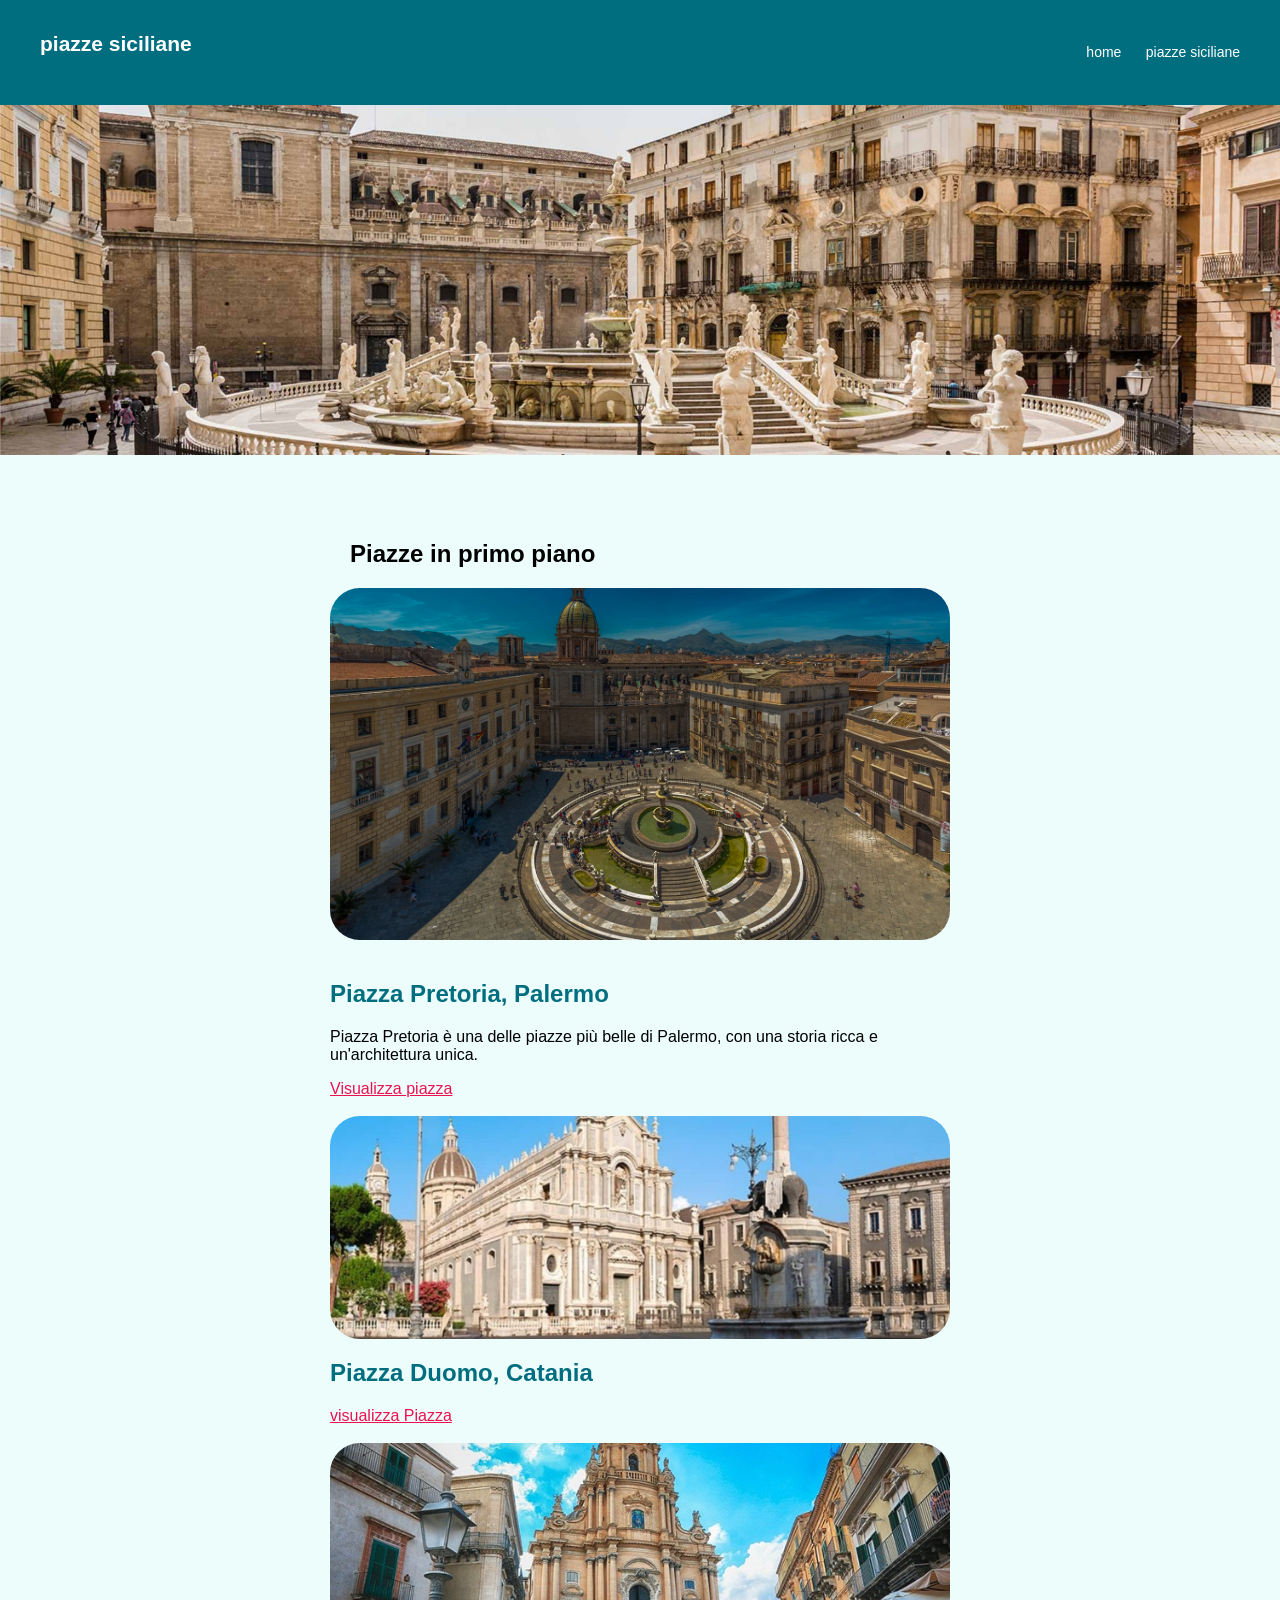
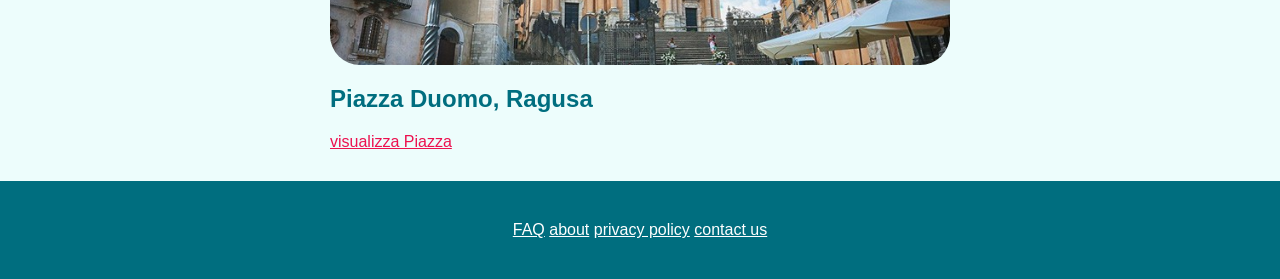
<file: index.html>
<!DOCTYPE html>
<html lang="it">
<head>
    <meta charset="UTF-8">
    <meta name="viewport" content="width=device-width, initial-scale=1.0">
    <title>Document</title>
</head>
<body><meta charset="UTF-8">
  <title>Piazze siciliane</title>
    <link rel="stylesheet" href="style.css">
</head>
<body>

  <header>
    <div class="logo">
        <nav>
      <a href="index.html"><h1>Piazze siciliane</h1></a>
    </div>
    <nav>
      <a href="index.html">home</a>
      <a href="piazze.html">piazze siciliane</a>
    </nav>
  </header>
<main>
  
  <div class="hero">
       <img src="piazza immagini/image 1.jpg" alt="Piazza Pretoria Palermo">
  </div>
   <section class="consigliati">
  <div class="middle">
   <h2 class="foglio">Piazze in primo piano</h2>
   <section class="middlepage">
   <div class="images">
     <img src="piazza immagini/image 25.jpg" alt="Piazza Pretoria Palermo">
     </div>
   <div class="scrittafoto">
     <h2>Piazza Pretoria, Palermo</h2>
     <p>Piazza Pretoria è una delle piazze più belle di Palermo, con una storia ricca e un'architettura unica.</p>
      <nav><a href="detaglio1.html">Visualizza piazza</a></nav>
 </div>
 
    <div class="sotto">
    <div class="cons1">
      <img src="piazza immagini/image 4.jpg" alt="Piazza del Duomo, Palermo">
      <h2>Piazza Duomo, Catania</h2>
      <a href="detaglio2.html">visualizza Piazza</a>
    </div>
    <div class="cons1">
      <img src="piazza immagini/image 5.jpg" alt="Piazza del Duomo, Catania">
      <h2>Piazza Duomo, Ragusa</h2>
      <a href="detaglio3.html">visualizza Piazza</a>
    </div>
  </div class="sotto">
    <nav><a href="piazze.html">
</main>
<footer class="fine">
    <div class="fine">
    <nav>
      <a href="#">FAQ</a>
      <a href="#">about</a>
      <a href="#">privacy policy</a>
      <a href="#">contact us</a>
     </nav>
    </div>
</footer>
  
</body>
</html>
    
</body>
</html>
</file>
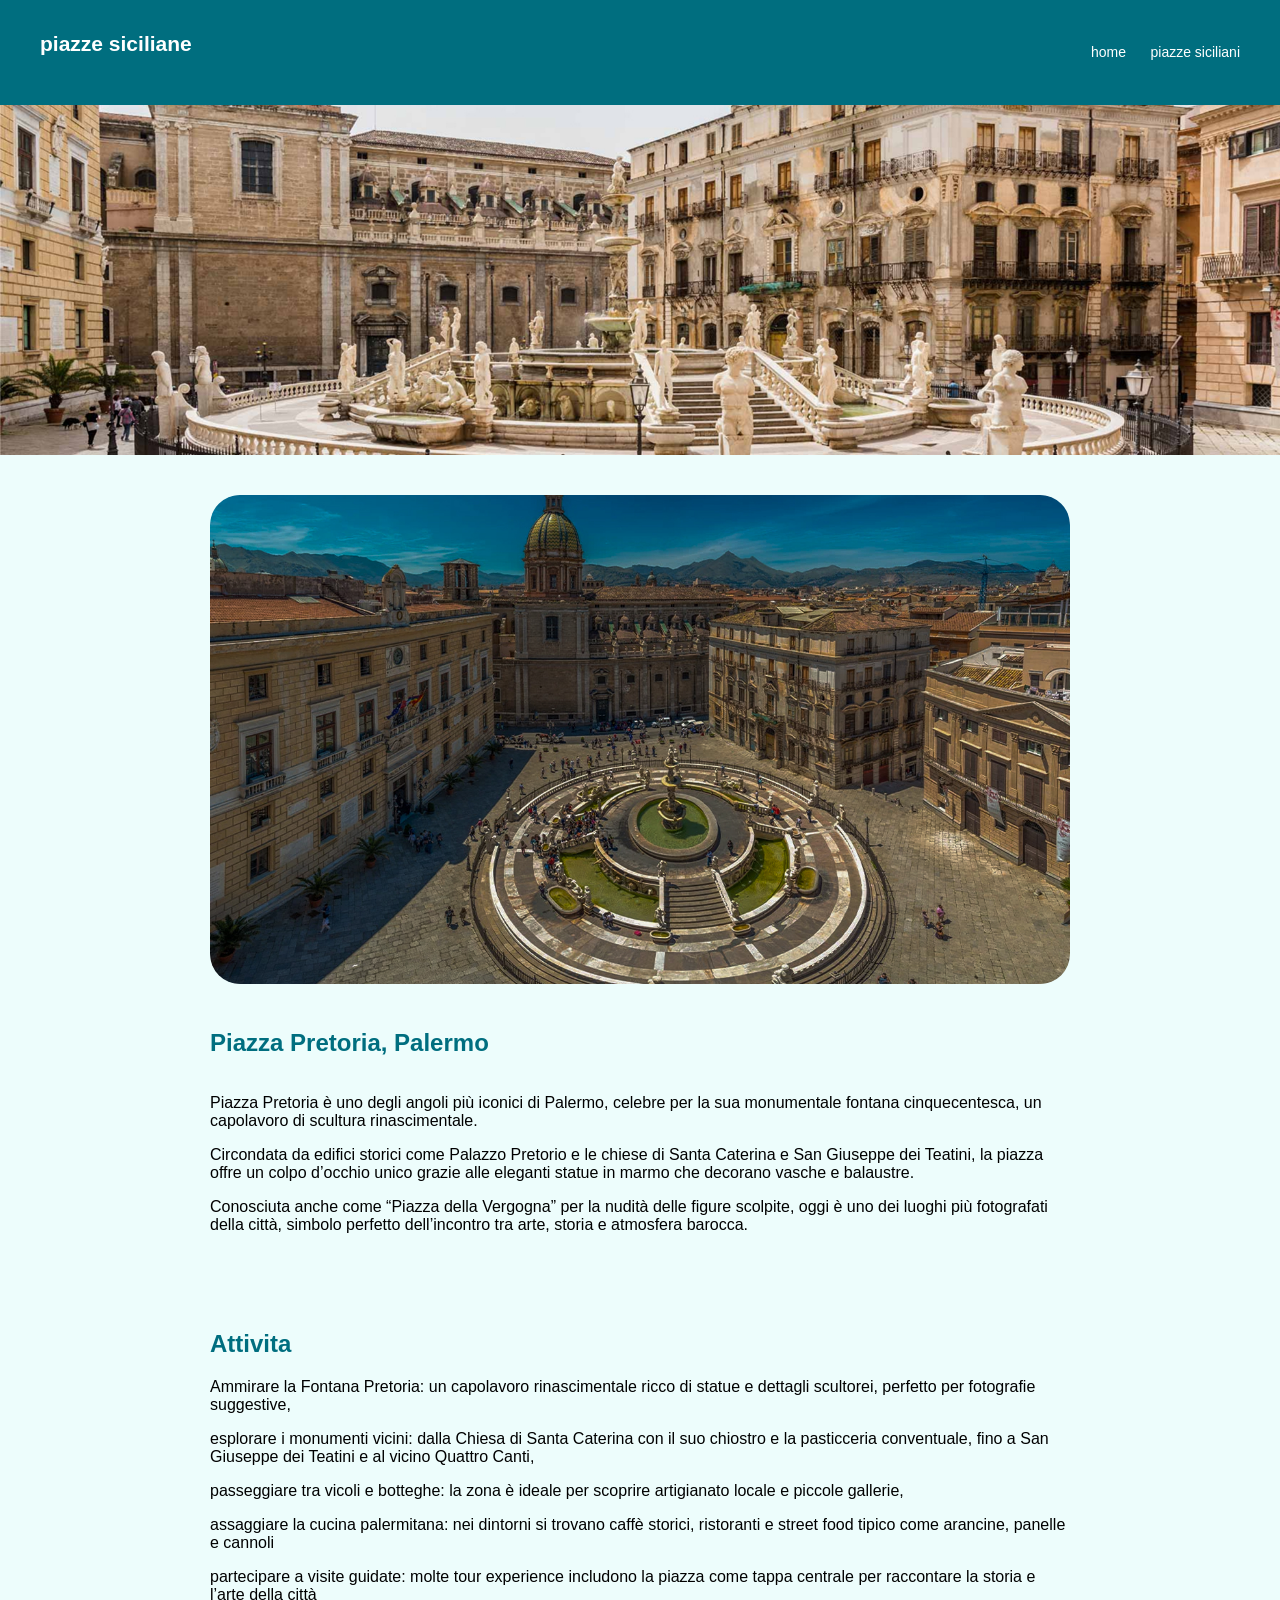
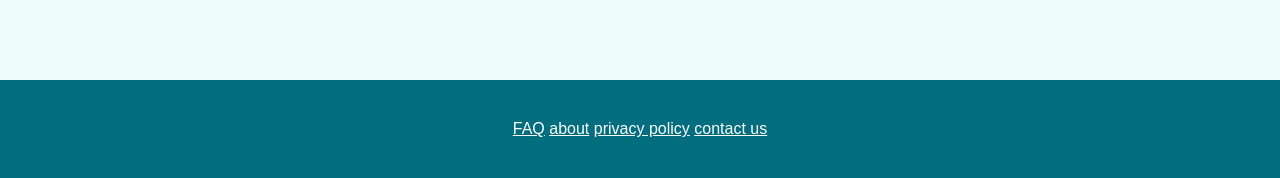
<file: detaglio1.html>
<!DOCTYPE html>
<html lang="it">
<head>
    <meta charset="UTF-8">
    <meta name="viewport" content="width=device-width, initial-scale=1.0">
    <title>Document</title>
</head>
<body><meta charset="UTF-8">
  <title>Piazze siciliane</title>
    <link rel="stylesheet" href="style.css">
</head>
<body>

  <header>
    <div class="logo">
        <nav>
      <a href="index.html"><h1>Piazze siciliane</h1></a>
    </div>
    <nav>
      <a href="index.html">home</a>
      <a href="piazze.html">piazze siciliani</a>
    </nav>
  </header>
<main>
  <div class="hero">
       <img src="piazza immagini/image 1.jpg" alt="Piazza Pretoria Palermo">
  </div>
  <section class="piazza">
   <div class="images">
     <img src="piazza immagini/image 25.jpg" alt="Piazza Pretoria Palermo">
      </div>
     <h2>Piazza Pretoria, Palermo</h2>
     <p>Piazza Pretoria è uno degli angoli più iconici di Palermo, celebre per la sua monumentale fontana cinquecentesca, un capolavoro di scultura rinascimentale.
      <p> Circondata da edifici storici come Palazzo Pretorio e le chiese di Santa Caterina e San Giuseppe dei Teatini, la piazza offre un colpo d’occhio unico grazie alle eleganti statue in marmo che decorano vasche e balaustre.</p>
<p>Conosciuta anche come “Piazza della Vergogna” per la nudità delle figure scolpite, oggi è uno dei luoghi più fotografati della città, simbolo perfetto dell’incontro tra arte, storia e atmosfera barocca.</p>
  </section>
  <section class="contest">
     <h2>Attivita</h2>
     <p>Ammirare la Fontana Pretoria: un capolavoro rinascimentale ricco di statue e dettagli scultorei, perfetto per fotografie suggestive, </p>
<p>esplorare i monumenti vicini: dalla Chiesa di Santa Caterina con il suo chiostro e la pasticceria conventuale, fino a San Giuseppe dei Teatini e al vicino Quattro Canti,</p> 

<p>passeggiare tra vicoli e botteghe: la zona è ideale per scoprire artigianato locale e piccole gallerie, </p>

<p>assaggiare la cucina palermitana: nei dintorni si trovano caffè storici, ristoranti e street food tipico come arancine, panelle e cannoli</p>
 <p>partecipare a visite guidate: molte tour experience includono la piazza come tappa centrale per raccontare la storia e l’arte della città</p>
</p>
   </section>
<footer class="fine">
     <div class="fine">
    <nav>
      <a href="#">FAQ</a>
      <a href="#">about</a>
      <a href="#">privacy policy</a>
      <a href="#">contact us</a>
     </nav>
    </div>
</footer>
  
</body>
</html>
</file>
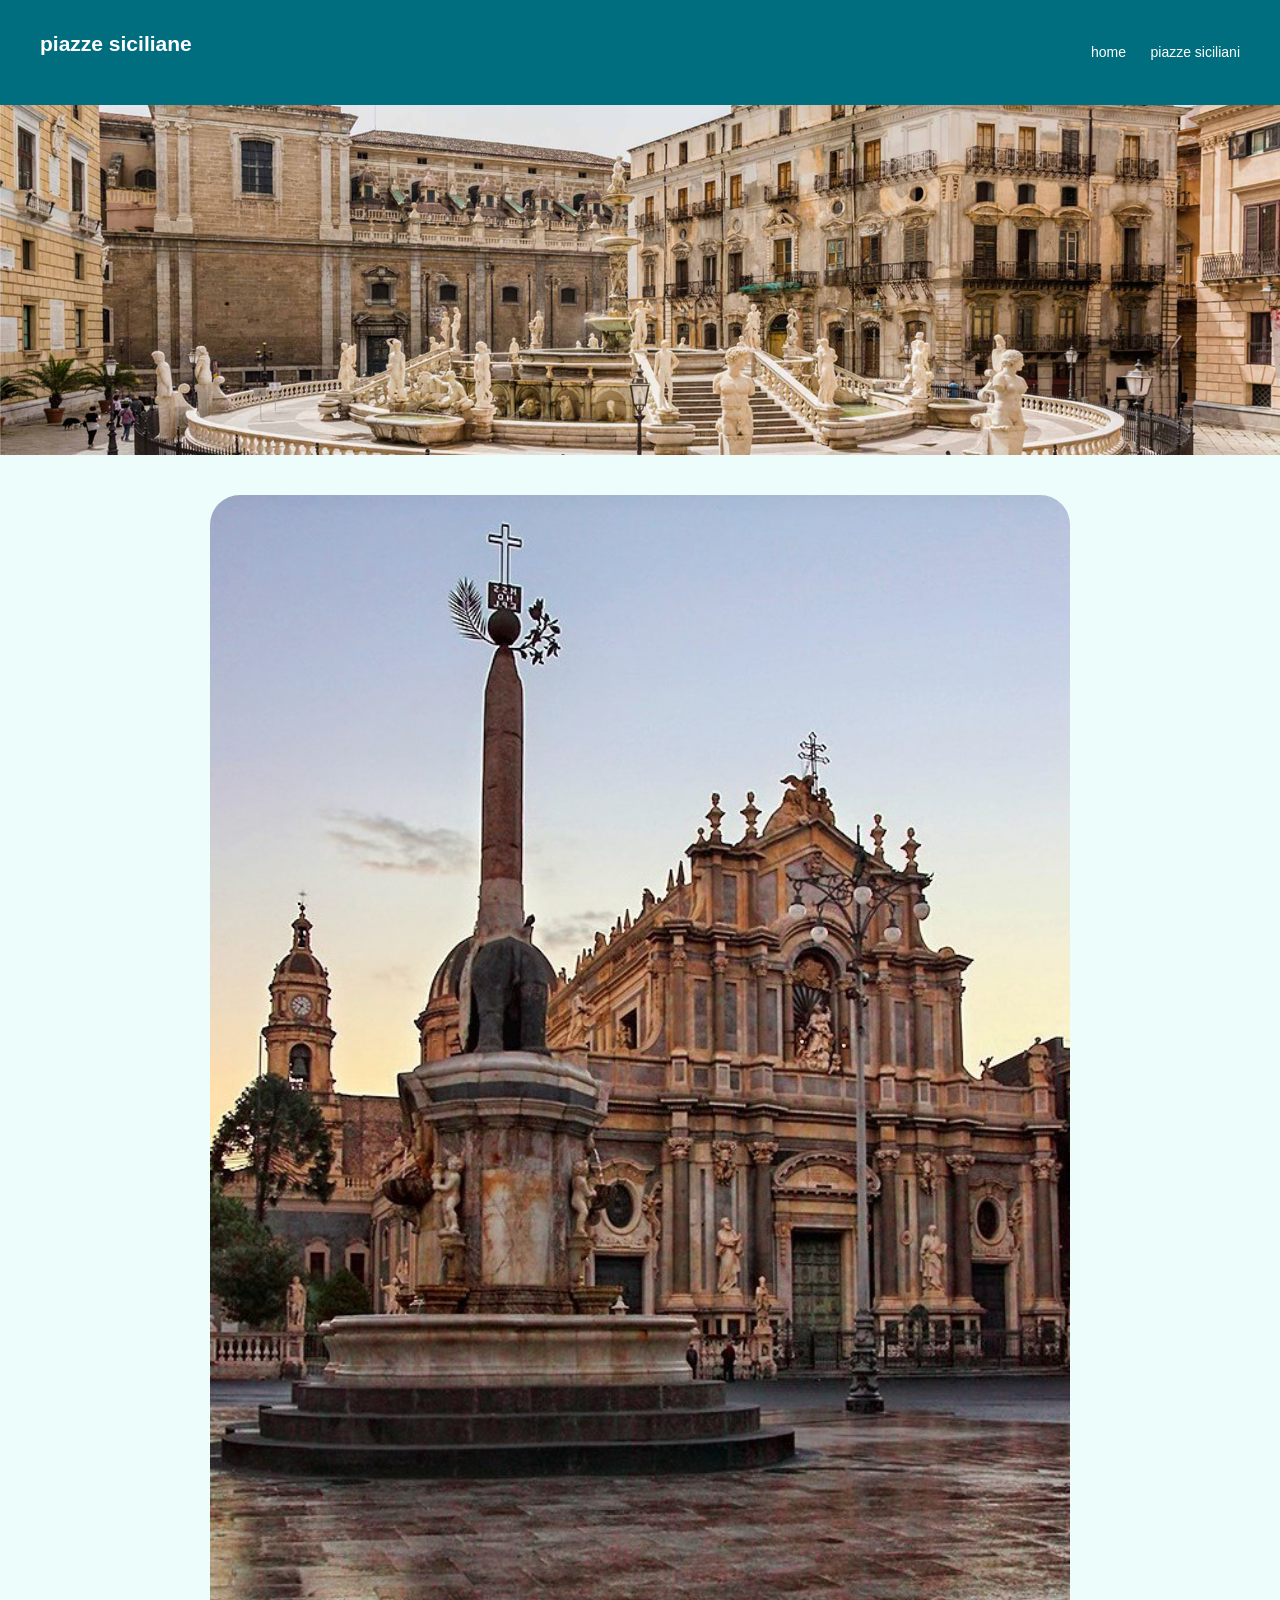
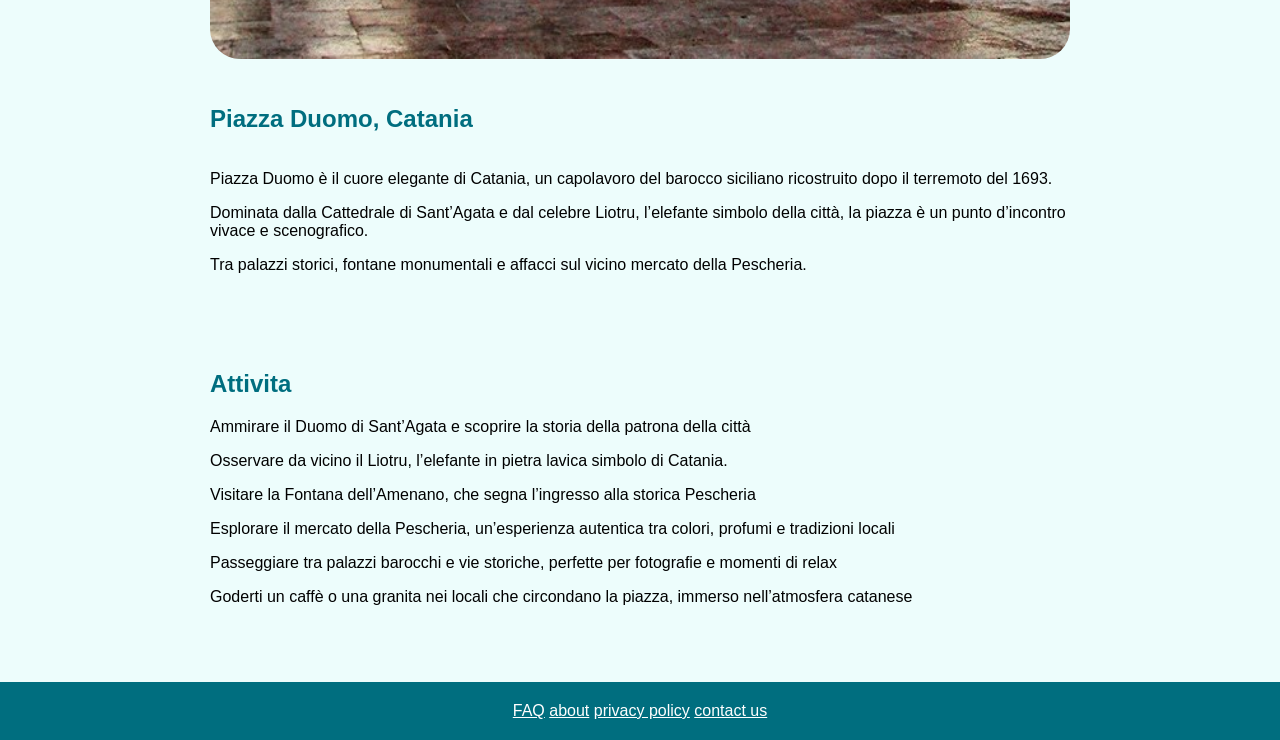
<file: detaglio2.html>
<!DOCTYPE html>
<html lang="it">
<head>
    <meta charset="UTF-8">
    <meta name="viewport" content="width=device-width, initial-scale=1.0">
    <title>Document</title>
</head>
<body><meta charset="UTF-8">
  <title>Piazze siciliane</title>
    <link rel="stylesheet" href="style.css">
</head>
<body>

  <header>
    <div class="logo">
        <nav>
      <a href="index.html"><h1>Piazze siciliane</h1></a>
    </div>
    <nav>
      <a href="index.html">home</a>
      <a href="piazze.html">piazze siciliani</a>
    </nav>
  </header>
<main>
  <div class="hero">
       <img src="piazza immagini/image 1.jpg" alt="Piazza Pretoria Palermo">
  </div>
  <section class="piazza">
   <div class="images">
     <img src="piazza immagini/cata.jpg" alt="Piazza Duomo, Catania">
      </div>
     <h2>Piazza Duomo, Catania</h2>
     <p>Piazza Duomo è il cuore elegante di Catania, un capolavoro del barocco siciliano ricostruito dopo il terremoto del 1693.</p><p> Dominata dalla Cattedrale di Sant’Agata e dal celebre Liotru, l’elefante simbolo della città, la piazza è un punto d’incontro vivace e scenografico.</p><p>
Tra palazzi storici, fontane monumentali e affacci sul vicino mercato della Pescheria.</p>
</p>

</p>
   </div>
  </section>
  <section class="contest">
    <div>
     <h2>Attivita</h2>
     <p>Ammirare il Duomo di Sant’Agata e scoprire la storia della patrona della città
</p>
      <p>Osservare da vicino il Liotru, l’elefante in pietra lavica simbolo di Catania.
      </p>
      <p>Visitare la Fontana dell’Amenano, che segna l’ingresso alla storica Pescheria
</p>
<p>Esplorare il mercato della Pescheria, un’esperienza autentica tra colori, profumi e tradizioni locali
</p>
<p>Passeggiare tra palazzi barocchi e vie storiche, perfette per fotografie e momenti di relax
</p>
<p>Goderti un caffè o una granita nei locali che circondano la piazza, immerso nell’atmosfera catanese
</p>
    </div>
  </section>
<footer>
    <div class="fine">
    <nav>
      <a href="#">FAQ</a>
      <a href="#">about</a>
      <a href="#">privacy policy</a>
      <a href="#">contact us</a>
     </nav>
    </div>
</footer>
  
</body>
</html>
</file>
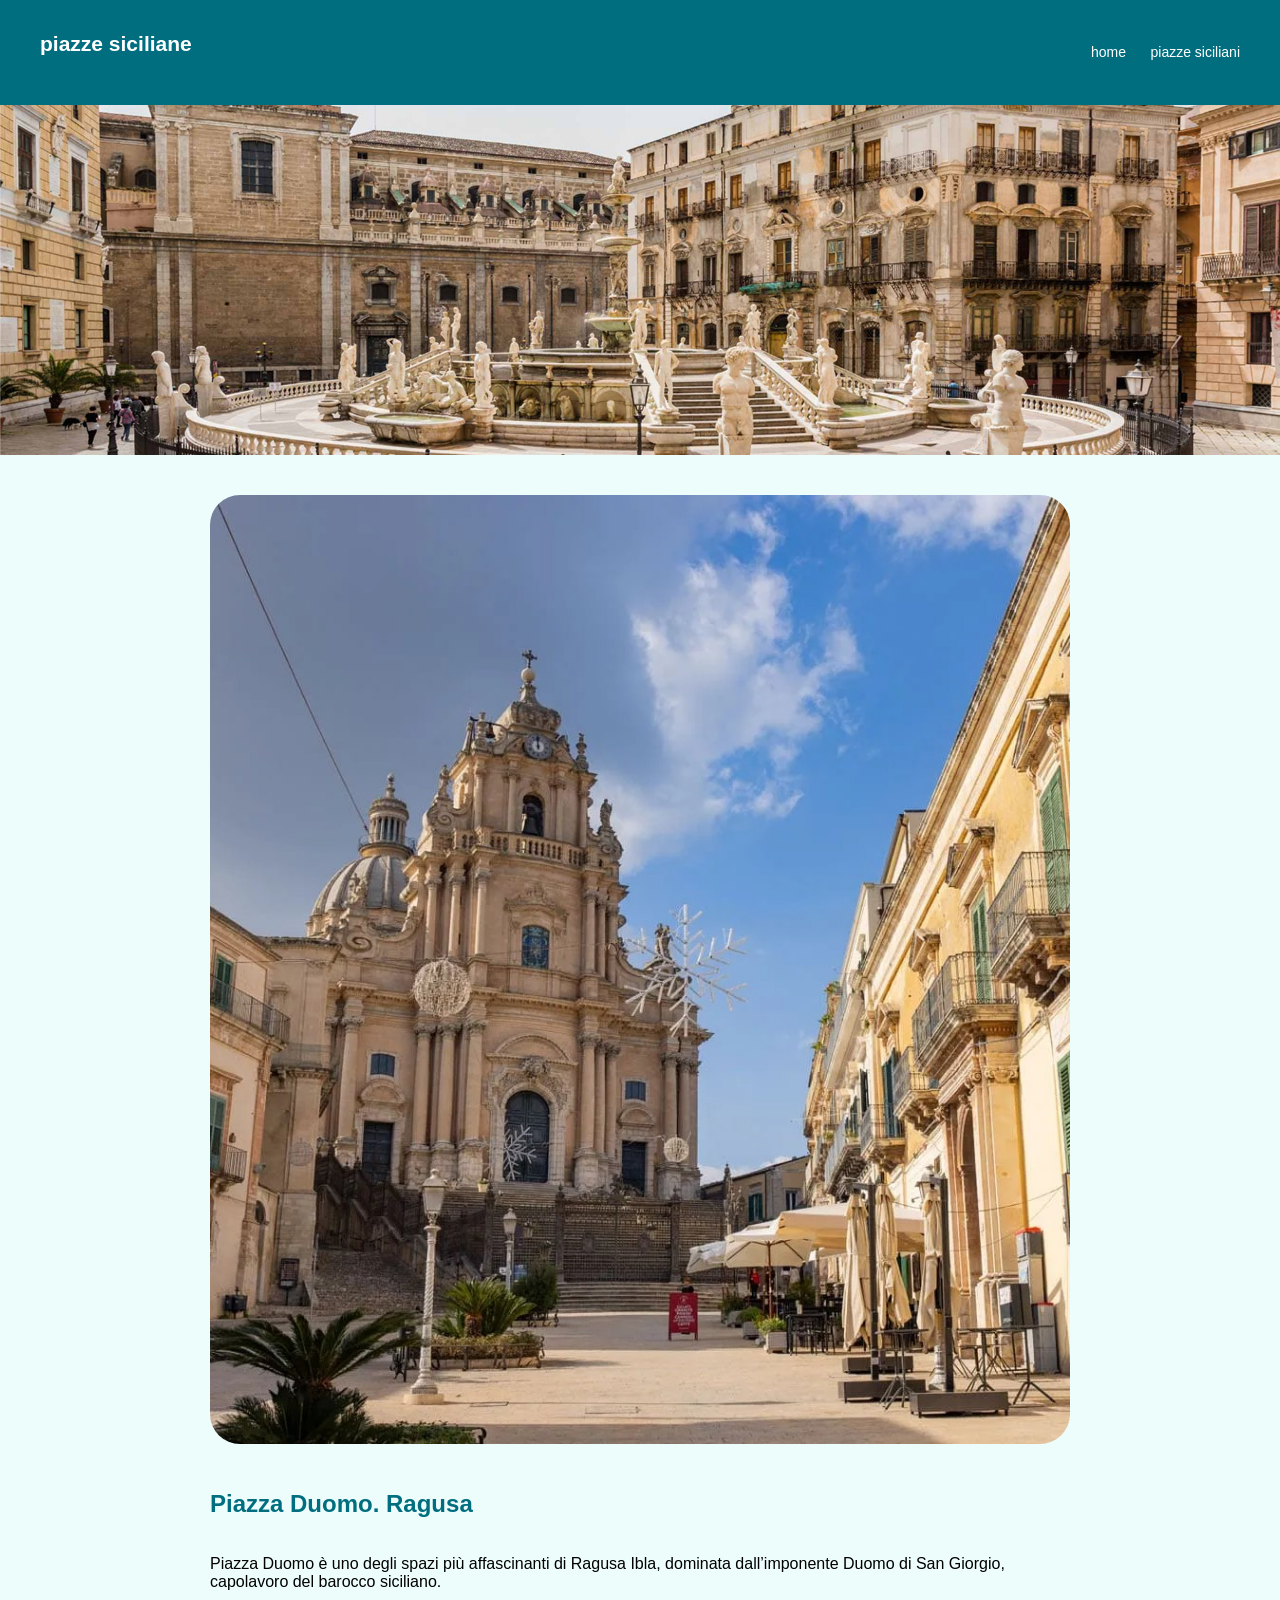
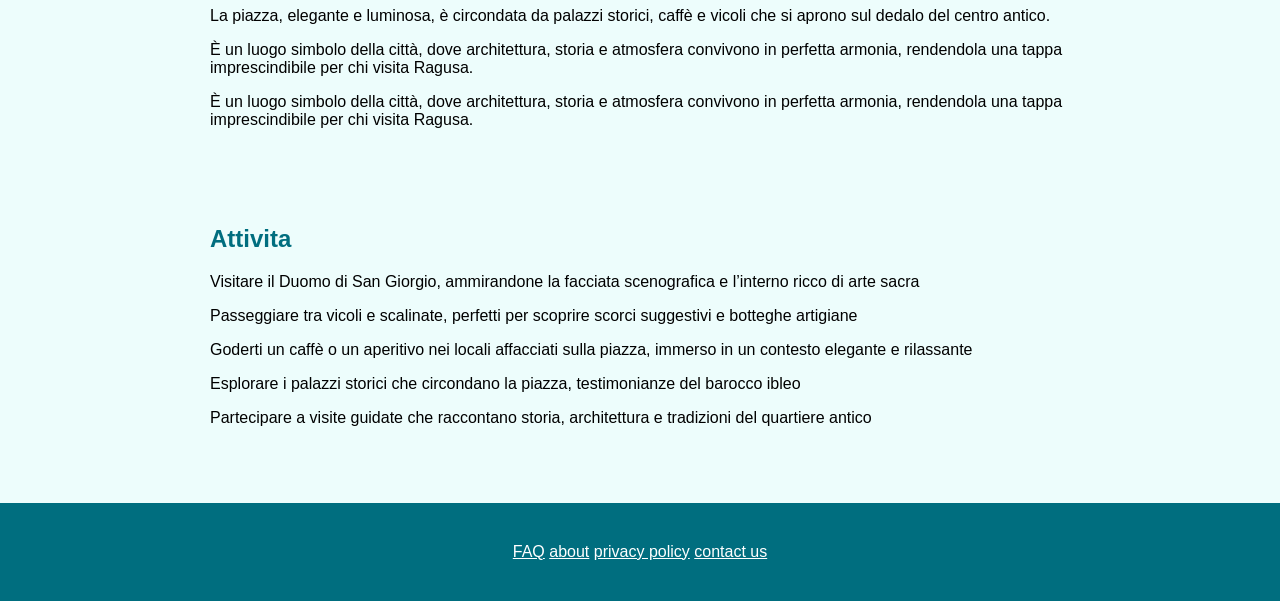
<file: detaglio3.html>
<!DOCTYPE html>
<html lang="it">
<head>
    <meta charset="UTF-8">
    <meta name="viewport" content="width=device-width, initial-scale=1.0">
    <title>Document</title>
</head>
<body><meta charset="UTF-8">
  <title>Piazze siciliane</title>
    <link rel="stylesheet" href="style.css">
</head>
<body>

  <header>
    <div class="logo">
        <nav>
      <a href="index.html"><h1>Piazze siciliane</h1></a>
    </div>
    <nav>
      <a href="index.html">home</a>
      <a href="piazze.html">piazze siciliani</a>
    </nav>
  </header>
<main>
  <div class="hero">
       <img src="piazza immagini/image 1.jpg" alt="Piazza Pretoria Palermo">
  </div>
  <section class="piazza">
   <div class="images">
     <img src="piazza immagini/Piazza-Duomo-Ragusa.jpg" alt="Piazza Pretoria Palermo">
      </div>
  <div class="scrittafoto">
     <h2>Piazza Duomo. Ragusa</h2>
     <p>Piazza Duomo è uno degli spazi più affascinanti di Ragusa Ibla, dominata dall’imponente Duomo di San Giorgio, capolavoro del barocco siciliano.</p><p> La piazza, elegante e luminosa, è circondata da palazzi storici, caffè e vicoli che si aprono sul dedalo del centro antico.</p><p> È un luogo simbolo della città, dove architettura, storia e atmosfera convivono in perfetta armonia, rendendola una tappa imprescindibile per chi visita Ragusa.</p>
<p>È un luogo simbolo della città, dove architettura, storia e atmosfera convivono in perfetta armonia, rendendola una tappa imprescindibile per chi visita Ragusa.</p>


</p>
    </div>
   </div>
  </section>
  <section class="contest">
    <div>
     <h2>Attivita</h2>
     <p>
      Visitare il Duomo di San Giorgio, ammirandone la facciata scenografica e l’interno ricco di arte sacra
     </p>
     <p>
      Passeggiare tra vicoli e scalinate, perfetti per scoprire scorci suggestivi e botteghe artigiane
     </p>
     <p>
      Goderti un caffè o un aperitivo nei locali affacciati sulla piazza, immerso in un contesto elegante e rilassante
     </p>
     <p>
      Esplorare i palazzi storici che circondano la piazza, testimonianze del barocco ibleo
     </p>
     <p>Partecipare a visite guidate che raccontano storia, architettura e tradizioni del quartiere antico
</p>
    </div>
    </section>
<footer class="fine">
     <div class="fine">
    <nav>
      <a href="#">FAQ</a>
      <a href="#">about</a>
      <a href="#">privacy policy</a>
      <a href="#">contact us</a>
     </nav>
    </div>
</footer>
  
</body>
</html>
</file>
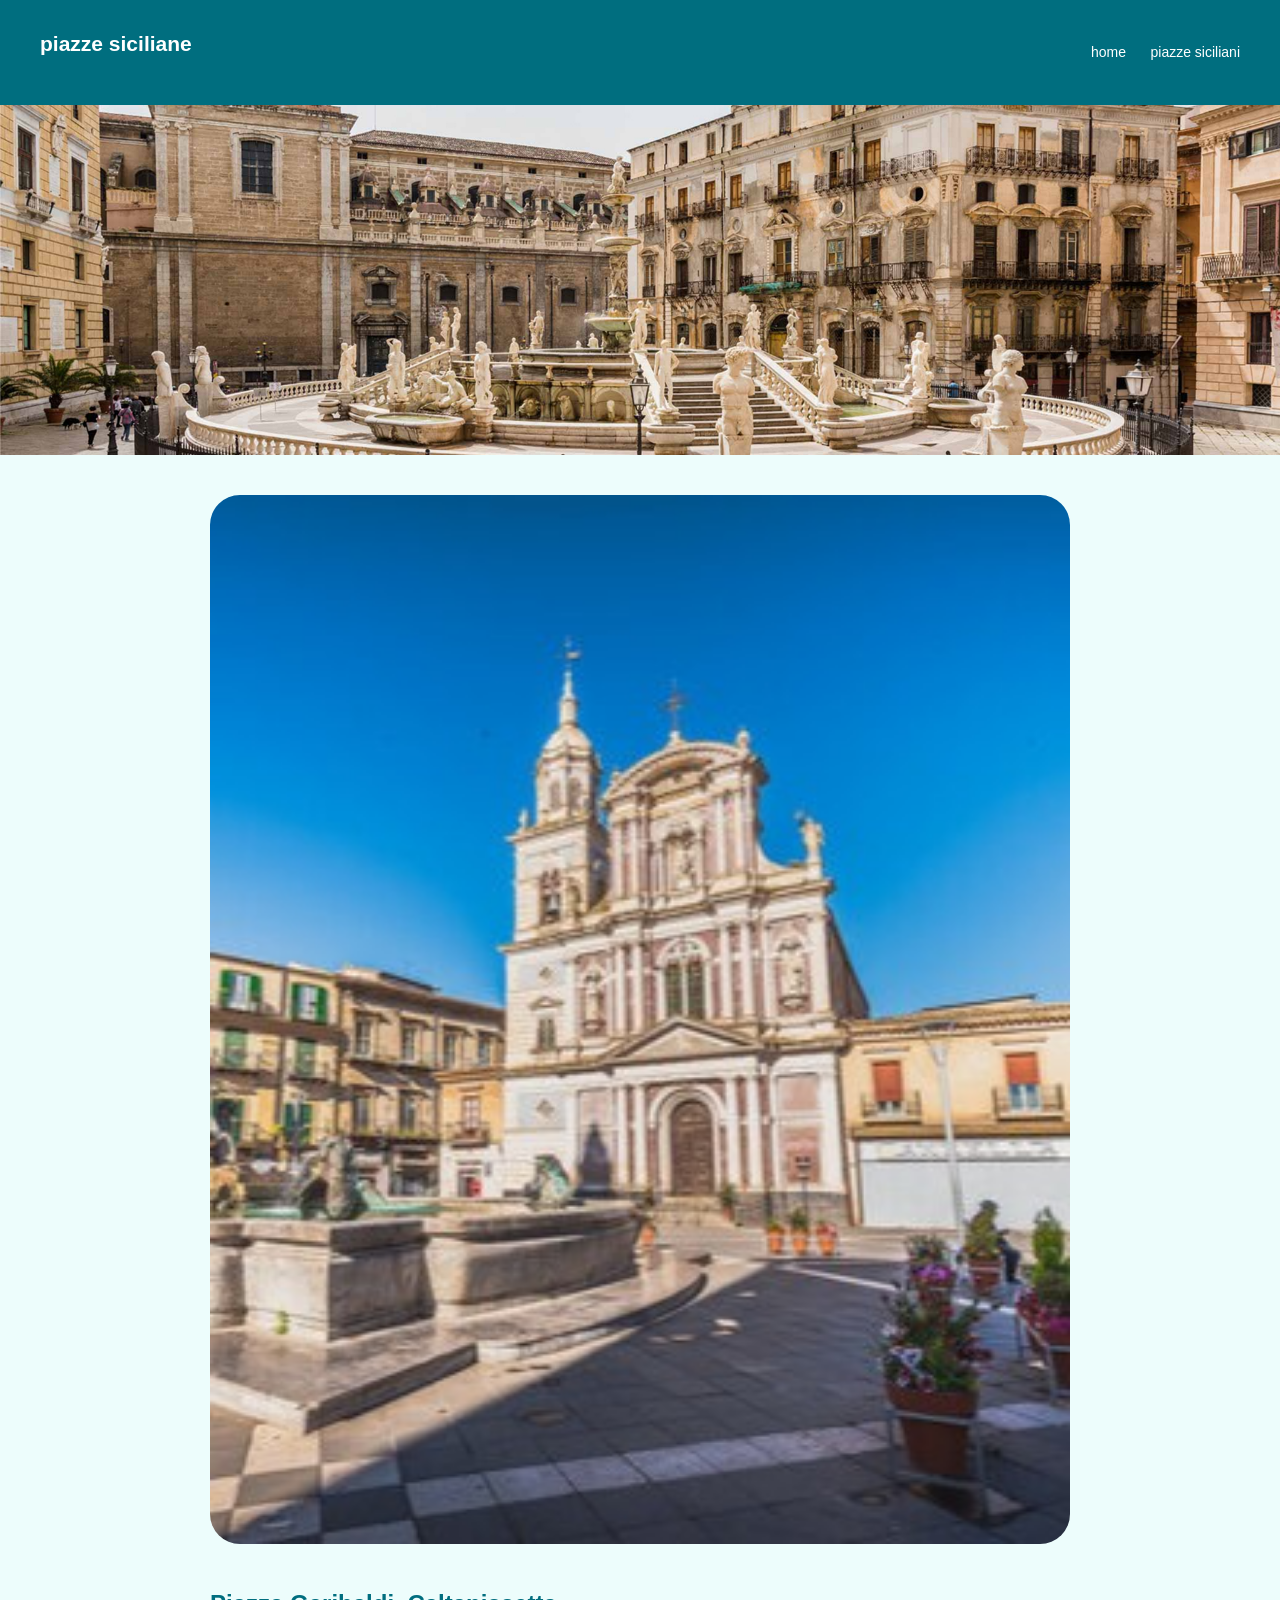
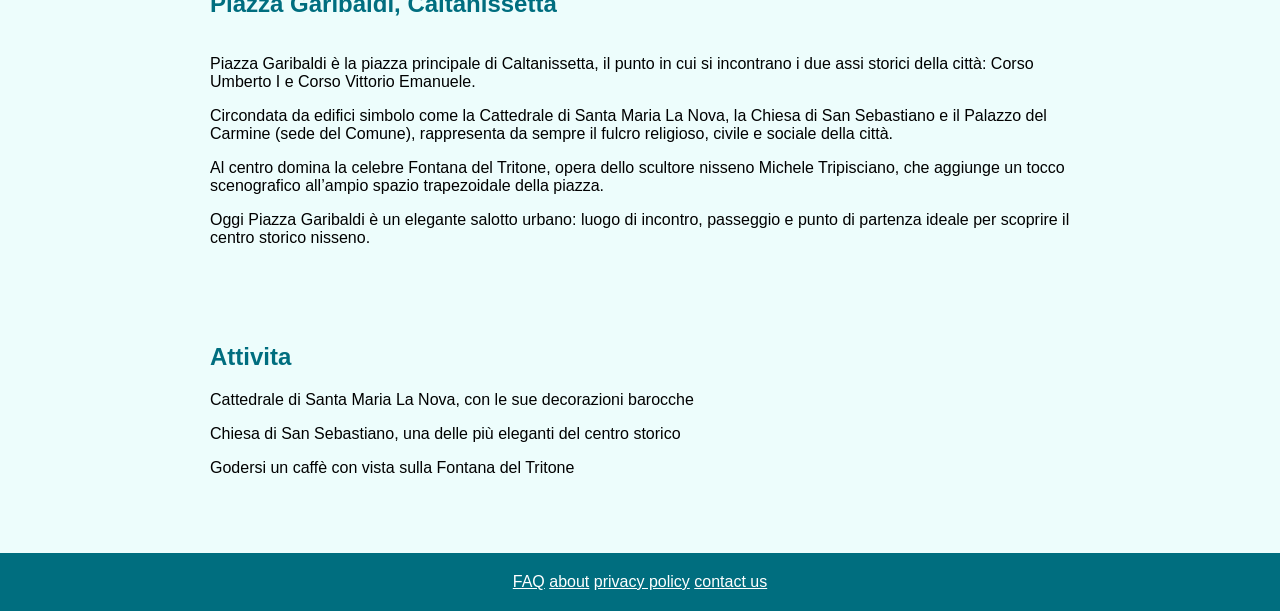
<file: detaglio4.html>
<!DOCTYPE html>
<html lang="it">
<head>
    <meta charset="UTF-8">
    <meta name="viewport" content="width=device-width, initial-scale=1.0">
    <title>Document</title>
</head>
<body><meta charset="UTF-8">
  <title>Piazze siciliane</title>
    <link rel="stylesheet" href="style.css">
</head>
<body>

  <header>
    <div class="logo">
        <nav>
      <a href="index.html"><h1>Piazze siciliane</h1></a>
    </div>
    <nav>
      <a href="index.html">home</a>
      <a href="piazze.html">piazze siciliani</a>
    </nav>
  </header>
<main>
  <div class="hero">
       <img src="piazza immagini/image 1.jpg" alt="Piazza Pretoria Palermo">
  </div>
  <section class="piazza">
   <div class="images">
     <img src="piazza immagini/ra.jpg" alt="Piazza Pretoria Palermo">
      </div>
  <div>
     <h2>Piazza Garibaldi, Caltanissetta</h2>
     <p>Piazza Garibaldi è la piazza principale di Caltanissetta, il punto in cui si incontrano i due assi storici della città: Corso Umberto I e Corso Vittorio Emanuele.</p><p> Circondata da edifici simbolo come la Cattedrale di Santa Maria La Nova, la Chiesa di San Sebastiano e il Palazzo del Carmine (sede del Comune), rappresenta da sempre il fulcro religioso, civile e sociale della città.</p><p>
Al centro domina la celebre Fontana del Tritone, opera dello scultore nisseno Michele Tripisciano, che aggiunge un tocco scenografico all’ampio spazio trapezoidale della piazza.</p><p> Oggi Piazza Garibaldi è un elegante salotto urbano: luogo di incontro, passeggio e punto di partenza ideale per scoprire il centro storico nisseno.</p>
</p>
   </div> 
 </section>
  <section class="contest">
    <div>
     <h2>Attivita</h2>
     <p>
      Cattedrale di Santa Maria La Nova, con le sue decorazioni barocche
     </p>
     <p>
      Chiesa di San Sebastiano, una delle più eleganti del centro storico
     </p>
     <p>
      Godersi un caffè con vista sulla Fontana del Tritone
     </p>
    </div>
    </section>
<footer>
    <div class="fine">
    <nav>
      <a href="#">FAQ</a>
      <a href="#">about</a>
      <a href="#">privacy policy</a>
      <a href="#">contact us</a>
     </nav>
    </div>
</footer>
  
</body>
</html>
</file>
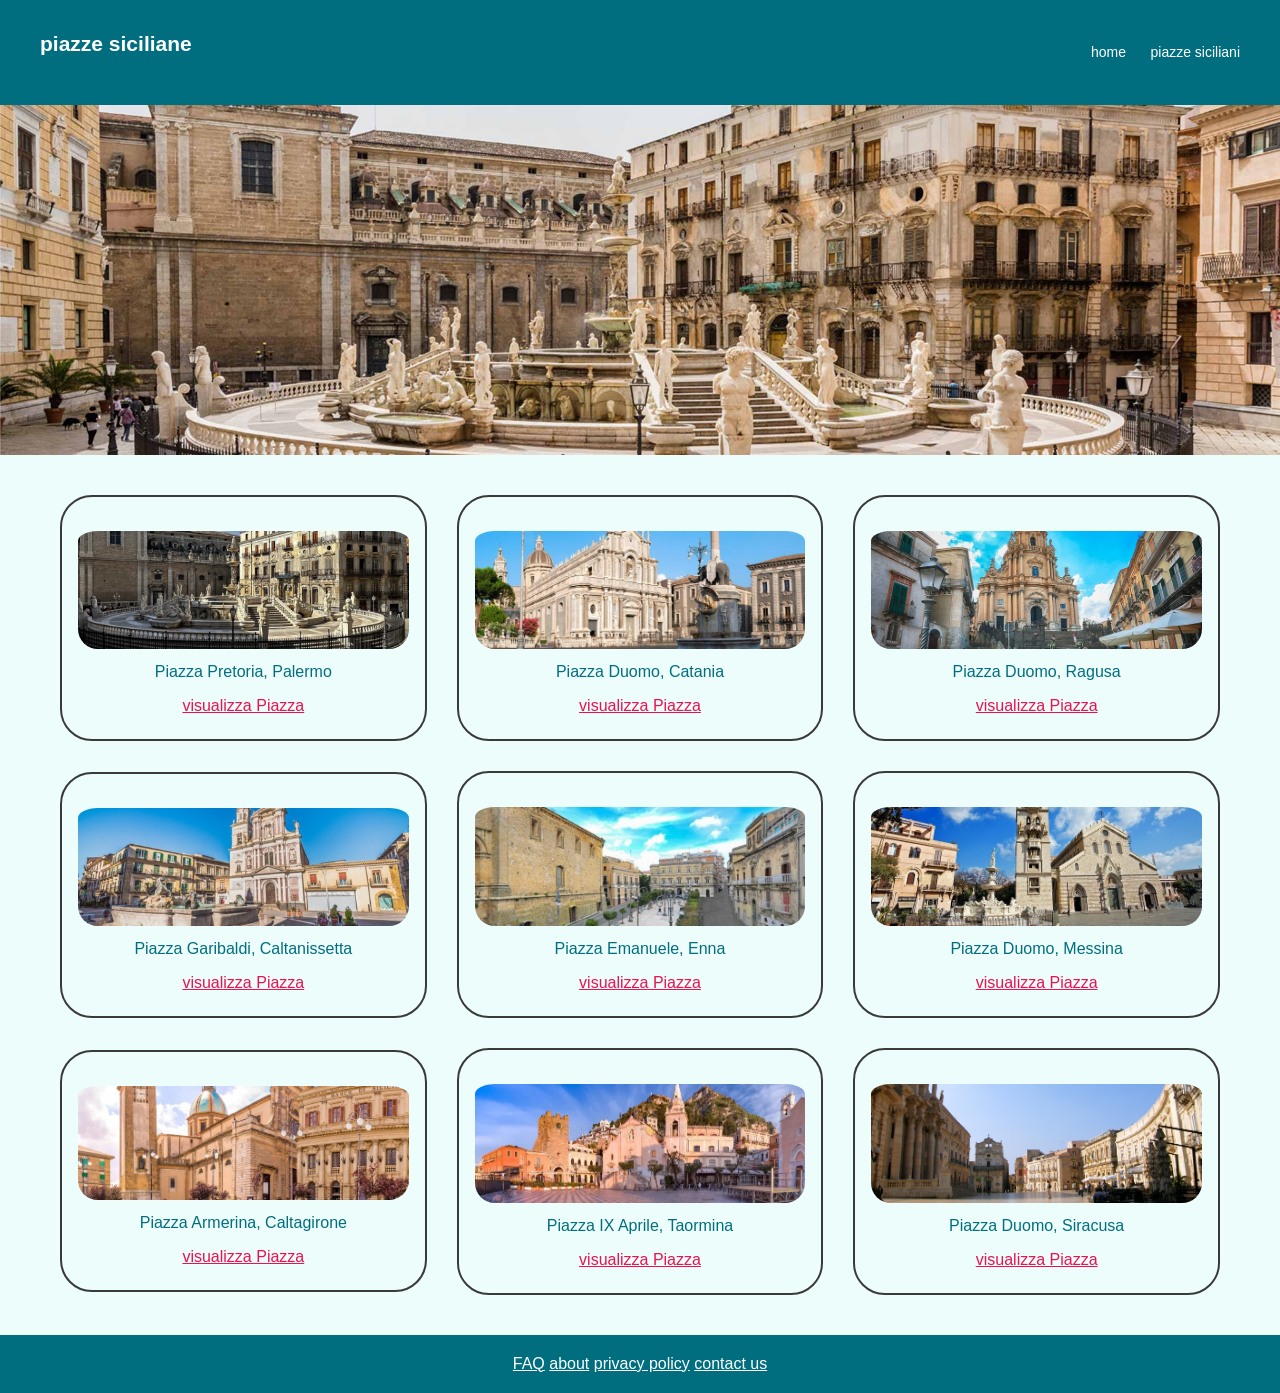
<file: piazze.html>
<!DOCTYPE html>
<html lang="it">
<head>
    <meta charset="UTF-8">
    <meta name="viewport" content="width=device-width, initial-scale=1.0">
    <title>Document</title>
</head>
<body><meta charset="UTF-8">
  <title>Piazze siciliane</title>
    <link rel="stylesheet" href="style.css">
</head>
<body>

  <header>
     <div class="logo">
        <nav>
      <a href="index.html"><h1>Piazze siciliane</h1></a>
    </div>
    <nav>
      <a href="index.html">home</a>
      <a href="piazze.html">piazze siciliani</a>
    </nav>
  </header>
<main>
  <div class="hero">
    <div class="power">
       <img src="piazza immagini/image 1.jpg" alt="Piazza Pretoria Palermo">
    </div>
  </div>
  <section class="grigliacontainer">
    <div class="grigliaitem">
      <img src="piazza immagini/image 3.jpg" alt="Piazza del Duomo, Palermo">
      <p>Piazza Pretoria, Palermo</p>
      <a href="detaglio1.html">visualizza Piazza</a>
    </div>
    <div class="grigliaitem">
      <img src="piazza immagini/image 4.jpg" alt="Piazza del Duomo, Palermo">
      <p>Piazza Duomo, Catania</p>
      <a href="detaglio2.html">visualizza Piazza</a>
    </div>
    <div class="grigliaitem">
      <img src="piazza immagini/image 5.jpg" alt="Piazza del Duomo, Catania">
      <p>Piazza Duomo, Ragusa</p>
      <a href="detaglio3.html">visualizza Piazza</a>
    </div>
    <div class="grigliaitem">
      <img src="piazza immagini/piazza2.jpg" alt="Piazza del Duomo, Palermo">
      <p>Piazza Garibaldi, Caltanissetta</p>
      <a href="detaglio4.html">visualizza Piazza</a>
    </div>
    <div class="grigliaitem">
      <img src="piazza immagini/Piazza_Vittorio_Emanuele.jpg" alt="Piazza del Duomo, Palermo">
      <p>Piazza Emanuele, Enna</p>
      <a href="#">visualizza Piazza</a>
    </div>
    <div class="grigliaitem">
      <img src="piazza immagini/R.jpg" alt="Piazza del Duomo, Catania">
      <p>Piazza Duomo, Messina</p>
      <a href="#">visualizza Piazza</a>
    </div>
         <div class="grigliaitem">
      <img src="piazza immagini/image 6.jpg" alt="Piazza del Duomo, Palermo">
      <p>Piazza Armerina, Caltagirone</p>
      <a href="#">visualizza Piazza</a>
    </div>
    <div class="grigliaitem">
      <img src="piazza immagini/piazza3.jpg" alt="Piazza del Duomo, Palermo">
      <p>Piazza IX Aprile, Taormina</p>
      <a href="#">visualizza Piazza</a>
    </div>
    <div class="grigliaitem">
      <img src="piazza immagini/me352cmkjktz.jpg" alt="Piazza del Duomo, Catania">
      <p>Piazza Duomo, Siracusa</p>
      <a href="#">visualizza Piazza</a>
    </div>
  </section>
<footer>
    <div class="fine">
    <nav>
      <a href="#">FAQ</a>
      <a href="#">about</a>
      <a href="#">privacy policy</a>
      <a href="#">contact us</a>
     </nav>
    </div>
</footer>
  
</body>
</html>
</file>
<file: style.css>
body{
    margin: 0;
    padding: 0;
    background-color: #EDFDFC;
    font-family: Arial, Helvetica, sans-serif;
    font-size: 16px;
}
header {
      background-color: #006E7F;
      color: white;
      padding: 15px 40px;
      display: flex;
      align-items: center;
      justify-content: space-between;
    }

    header .logo {
      font-weight: bold;
      font-size: 10px;
    }
    header nav a {
      color: white;
      text-decoration: none;
      margin-left: 20px;
      font-size: 14px;
      text-transform: lowercase;
      text-align: center;
    }

    header nav a:hover {
      text-decoration: underline;
    }
        /* HERO */
    .hero {
      width: 100%;
      max-height: 350px;
      overflow: hidden;
    }
    .foglio{
     padding: 0px 40px;
     padding-top:45px;
    }
    .hero img {
      width: 100%;
      object-position: bottom center;
      max-height: 500px;
      height: auto;
      display: block;
      object-fit: cover;
    }
    * {
      box-sizing: border-box;
    }

    .middle,
    .middlepage,
    .consigliati,
    .contest,
    .piazza,
    .grigliacontainer,
    .detaglio{
      max-width: 700px;
      margin: 0 auto;
      padding: 0 20px;
    }
    .middle {
      align-items: center;
    }
    .middlepage {
      align-items: center;
    }
    .images img {
      width: 100%;
      height: auto;
      display: block;
      object-fit: fill;
      border-radius: 30px;
    }
        .scrittafoto h2{
          padding-top: 20px;
          color: #006E7F;
        }
        .scrittafoto nav a{
            color : #EC114F;
        }
         .scrittafoto nav a:hover{
            color : #000000;
        }
        .cons1{
     color: #006E7F;
     padding-top: 3%;
}
.cons1 a:hover {
     color: #000000;
}
.cons1 a {
      color: #EC114F;
       text-decoration: underline;
}
.cons1 img{
      width: 100%;
      height: auto;
      display: block;
      border-radius: 30px;
}
.consigliati{
      display: grid;
      max-width: 1200px;
      border-radius: 10px;
      margin: 0 auto;
      gap: 15px;
      justify-content: space-between;
      grid-template-columns: repeat(auto-fit, minmax(200px, 1fr));
      margin-top: 20px;
      object-fit: cover;
      padding-bottom: 30px;
}
.fine{
      background-color: #006E7F;
      margin: 0 auto;
      justify-content: space-between;
      text-align: center;
      padding: 20px 0px;
      gap: 20px;
}
.fine nav a{
     list-style: none;
     color: White;
}
.fine nav a:hover {
      color: black;
}
      .grigliacontainer {
   display: grid;
    grid-template-columns: repeat(auto-fit, minmax(280px, 1fr));
    gap: 30px;
    padding: 40px 20px;
    max-width: 1200px;
    margin: 0 auto;
     align-items: center;
}
.power{
  padding-bottom: 20px;
}
.grligliaitem,
.grigliaitem {
  text-align: center;
  max-width: 100%;
  margin: 0 auto;
  padding: 24px 16px;
  border-radius: 32px;
  border: 2px solid #3a3a3a;
}
.grigliaitem img {
  width: 100%;
  border-radius: 20px;
  padding-top: 10px;
  object-fit: cover;
  max-width: 100%;
  height: auto;
}
.grigliaitem p {
  color: #006E7F;
  margin-top: 10px;
  object-fit: cover;
}
.grigliaitem a {
  padding-bottom: 2%;
  color: #EC114F;
  text-decoration: underline;

}
.detaglio h2{
     color: #006E7F;
     padding-top: 3%;
} 
.detaglio p{
     color: #000000;
} 
.detaglio {
  padding: 40px 20px;
}
.contest {
  padding: 40px 20px 60px;
  max-width: 900px;
}
.contest h2{
     color: #006E7F;
     max-width: 100px;
}
.contest p{
     color: #000000;
     max-width: 100%;
}
.piazza {
  padding: 40px 20px 20px;
  max-width: 900px;
}
.piazza img{
      width: 100%;
      height: auto;
      display: block;
      object-fit: fill;
      border-radius: 30px;
}
.piazza h2{
     color: #006E7F;
     padding-bottom: 2%;
     padding-top: 3%;
}
.piazza p{
   max-width: 100%;
}
@media (max-width:1200px){
  .grigliacontainer {
   grid-template-columns: repeat(auto-fit, minmax(260px, 1fr));
   gap: 20px;
   padding: 30px 16px;
  }
  .middle{
    max-width: 100%;
  }
}

@media (max-width:600px){
  header {
      flex-direction: column;
      align-items: flex-start;
    }

    header .logo {
      margin-bottom: 10px;
    }
    .grigliacontainer {
    display: grid; 
    grid-template-columns: repeat(auto-fit, minmax(300px, 1fr));
    gap: 20px;
    padding: 0px 20px;
    padding-top: 80px;
    padding-bottom: 80px;
      align-items: center;


    }
    header nav a {
      margin-left: 0;
      margin-right: 20px;
    }
    .piazza img{
      width: 100%;
      height: auto;
      display: block;
      object-fit: fill;
      border-radius: 30px;
  }
  .cons1 img{
      width: 100%;
      height: auto;
      display: block;
      border-radius: 30px;
  }
  .images img {
      width: 100%;
      height: auto;
      display: block;
      object-fit: fill;
      border-radius: 30px;
  }
    
  .fine nav a{
    display: flex;
    flex-direction: column;
    max-width: 50%;
    margin: 0 auto;
  }
}
</file>
